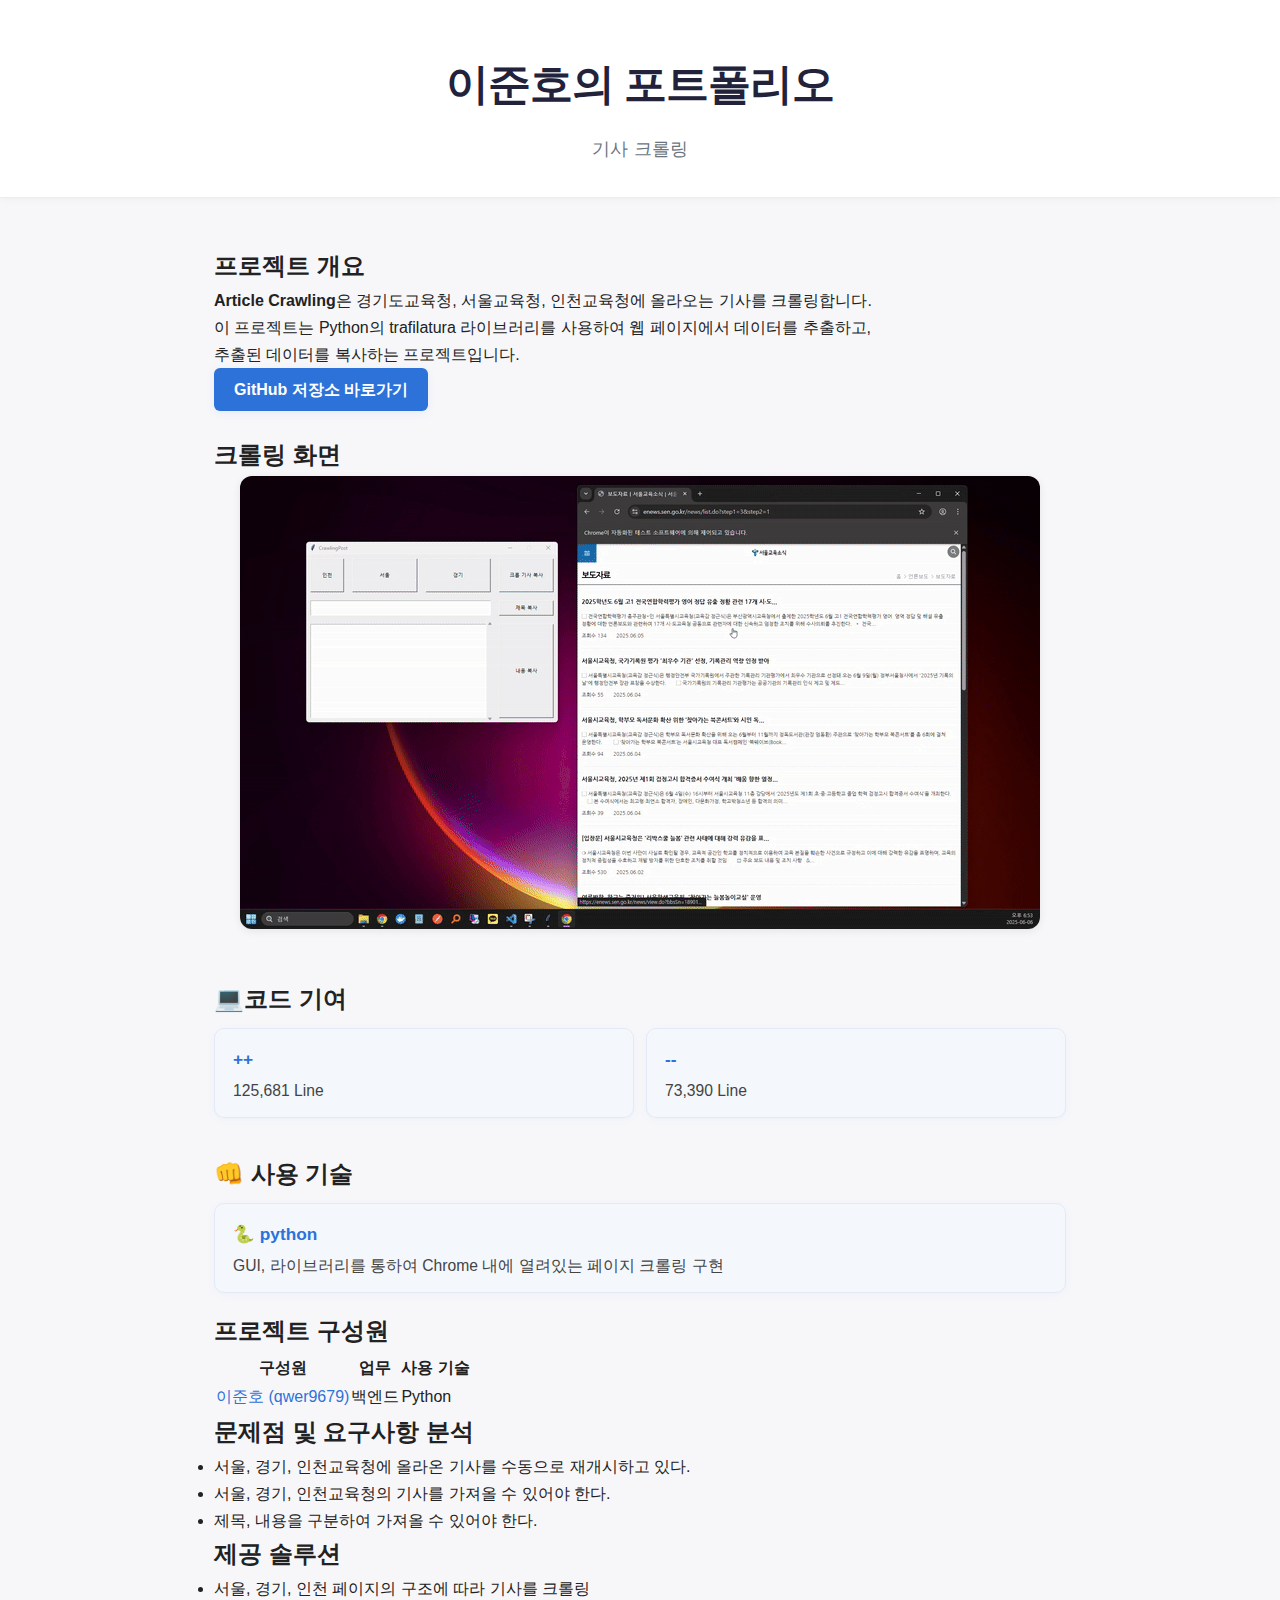
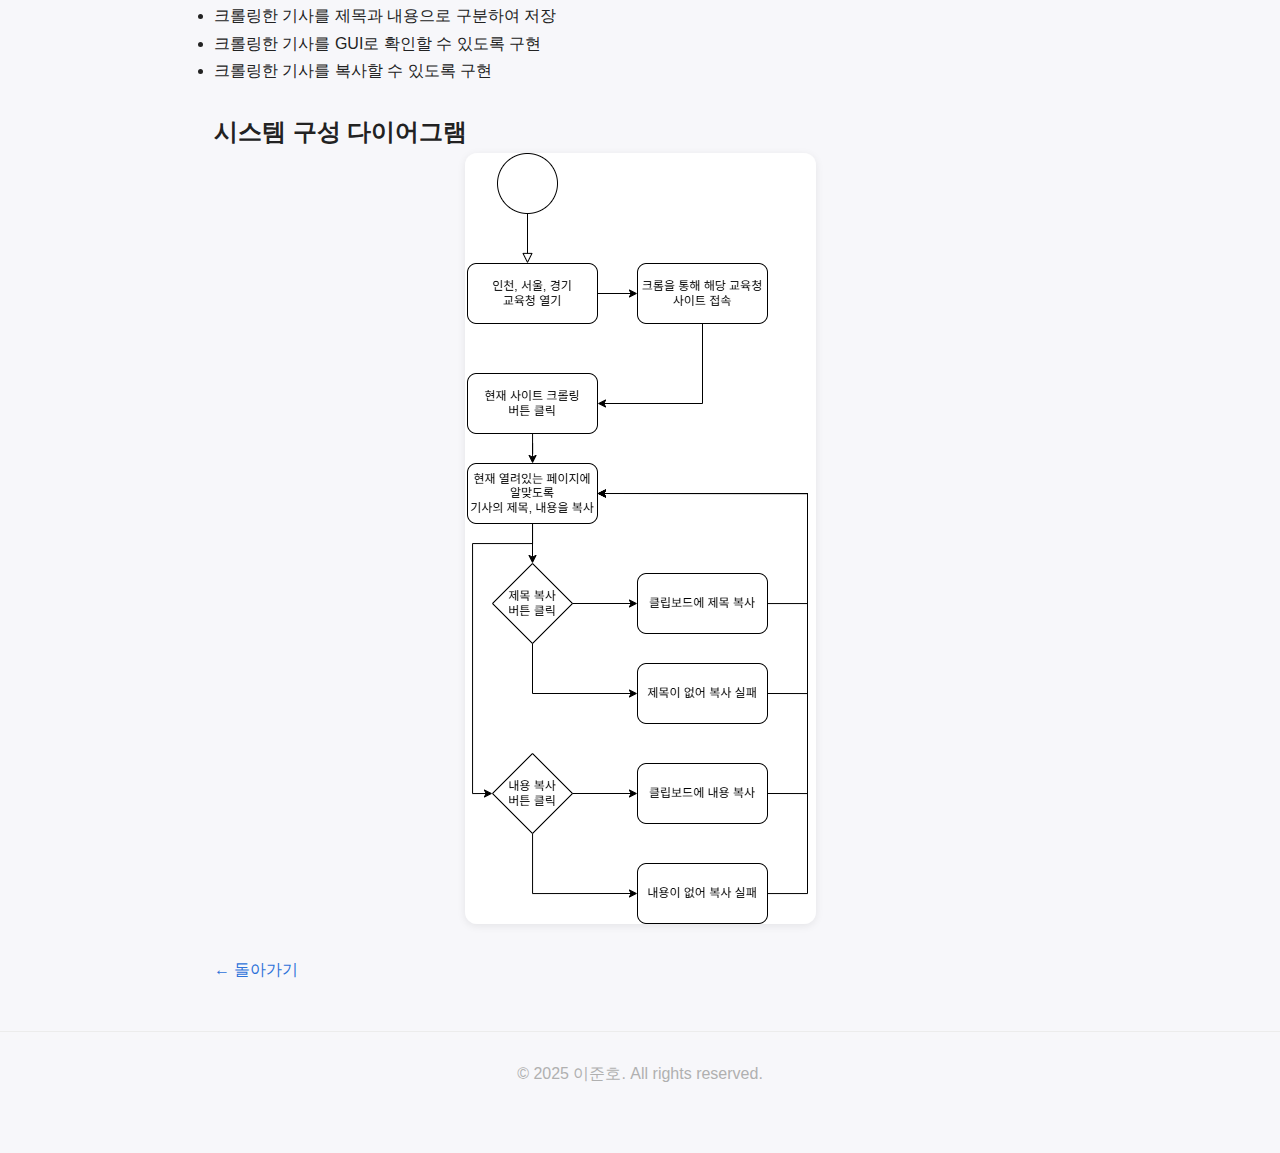
<file: project/ArticleCrawling.html>
<!DOCTYPE html>

<html lang="ko">

<head>
    <meta http-equiv="Content-Type" content="text/html; charset=UTF-8">
    <meta name="viewport" content="width=device-width, initial-scale=1.0">
    <title>이준호의 포트폴리오</title>
    <link rel="stylesheet" href="../style.css">
</head>

<body>
  <header>
    <h1>
      <a href="../index.html" style="color:inherit; text-decoration:none; cursor:pointer;">
        이준호의 포트폴리오
      </a>
    </h1>
    <p>기사 크롤링</p>
  </header>
  <main>
    <div class="project-section">
      <h2>프로젝트 개요</h2>
      <p>
        <strong>Article Crawling</strong>은 경기도교육청, 서울교육청, 인천교육청에 올라오는 기사를 크롤링합니다.<br>
        이 프로젝트는 Python의 trafilatura 라이브러리를 사용하여 웹 페이지에서 데이터를 추출하고, <br>
        추출된 데이터를 복사하는 프로젝트입니다.
      </p>
      <p>
        <a href="https://github.com/qwer9679/ArticleCrawling" target="_blank" style="display:inline-block; padding:8px 20px; background:#2d72d9; color:#fff; border-radius:6px; font-size:1rem; font-weight:600; text-decoration:none; box-shadow:0 2px 8px rgba(45,114,217,0.08); transition:background 0.2s;">
          GitHub 저장소 바로가기
        </a>
      </p>
    </div>
    <div class="project-section" style="text-align:center; padding-top:24px; padding-bottom:24px;">
    <h2 style="text-align:left;">크롤링 화면</h2>
    <img src="../image/ArticleCrawling/기사 크롤링 시연.gif" alt="기사 크롤링 시연" style="max-width:100%; border-radius:12px; box-shadow:0 2px 8px rgba(0,0,0,0.08);">
</div>

    <div class="project-section" style="padding-top:18px; padding-bottom:18px;">
      <h2>💻코드 기여</h2>
      <div class="stack-list">
        <div class="stack-item">
          <div class="stack-name">++</div>
          <div class="stack-desc">125,681 Line</div>
        </div>
        <div class="stack-item">
          <div class="stack-name">--</div>
          <div class="stack-desc">73,390 Line</div>
        </div>
      </div>
    </div>

    <div class="project-section" style="padding-top:18px; padding-bottom:18px;">
      <h2>👊 사용 기술</h2>
      <div class="stack-list">
        <div class="stack-item">
          <div class="stack-name">🐍 python</div>
          <div class="stack-desc">GUI, 라이브러리를 통하여 Chrome 내에 열려있는 페이지 크롤링 구현</div>
        </div>
      </div>
    </div>

    <div class="project-section">
    <h2>프로젝트 구성원</h2>
    <table>
        <thead>
            <tr>
                <th>구성원</th>
                <th>업무</th>
                <th>사용 기술</th>
            </tr>
        </thead>
        <tbody>
            <tr>
                <td><a href="https://github.com/qwer9679">이준호 (qwer9679)</a></td>
                <td>백엔드</td>
                <td>Python</td>
            </tr>
        </tbody>
    </table>

    <div class="project-section">
        <h2>문제점 및 요구사항 분석</h2>
        <ul>
            <li>서울, 경기, 인천교육청에 올라온 기사를 수동으로 재개시하고 있다.</li>
            <li>서울, 경기, 인천교육청의 기사를 가져올 수 있어야 한다.</li>
            <li>제목, 내용을 구분하여 가져올 수 있어야 한다.</li>
        </ul>
    </div>

    <div class="project-section">
        <h2>제공 솔루션</h2>
        <ul>
            <li>서울, 경기, 인천 페이지의 구조에 따라 기사를 크롤링</li>
            <li>크롤링한 기사를 제목과 내용으로 구분하여 저장</li>
            <li>크롤링한 기사를 GUI로 확인할 수 있도록 구현</li>
            <li>크롤링한 기사를 복사할 수 있도록 구현</li>
        </ul>
    </div>

    <div class="project-section" style="text-align:center; padding-top:28px; padding-bottom:24px;">
      <h2 style="text-align:left; margin-left:0;">시스템 구성 다이어그램</h2>
      <img src="../image/ArticleCrawling/기사 크롤링.drawio.png" alt="스마트팜  전력배선도" style="max-width:100%; border-radius:12px; box-shadow:0 2px 8px rgba(0,0,0,0.08);">
    </div>

    <div class="project-section back">
      <a href="../index.html">← 돌아가기</a>
    </div>
  </main>

<footer>
  © 2025 이준호. All rights reserved.
</footer>

</body></html>
</file>
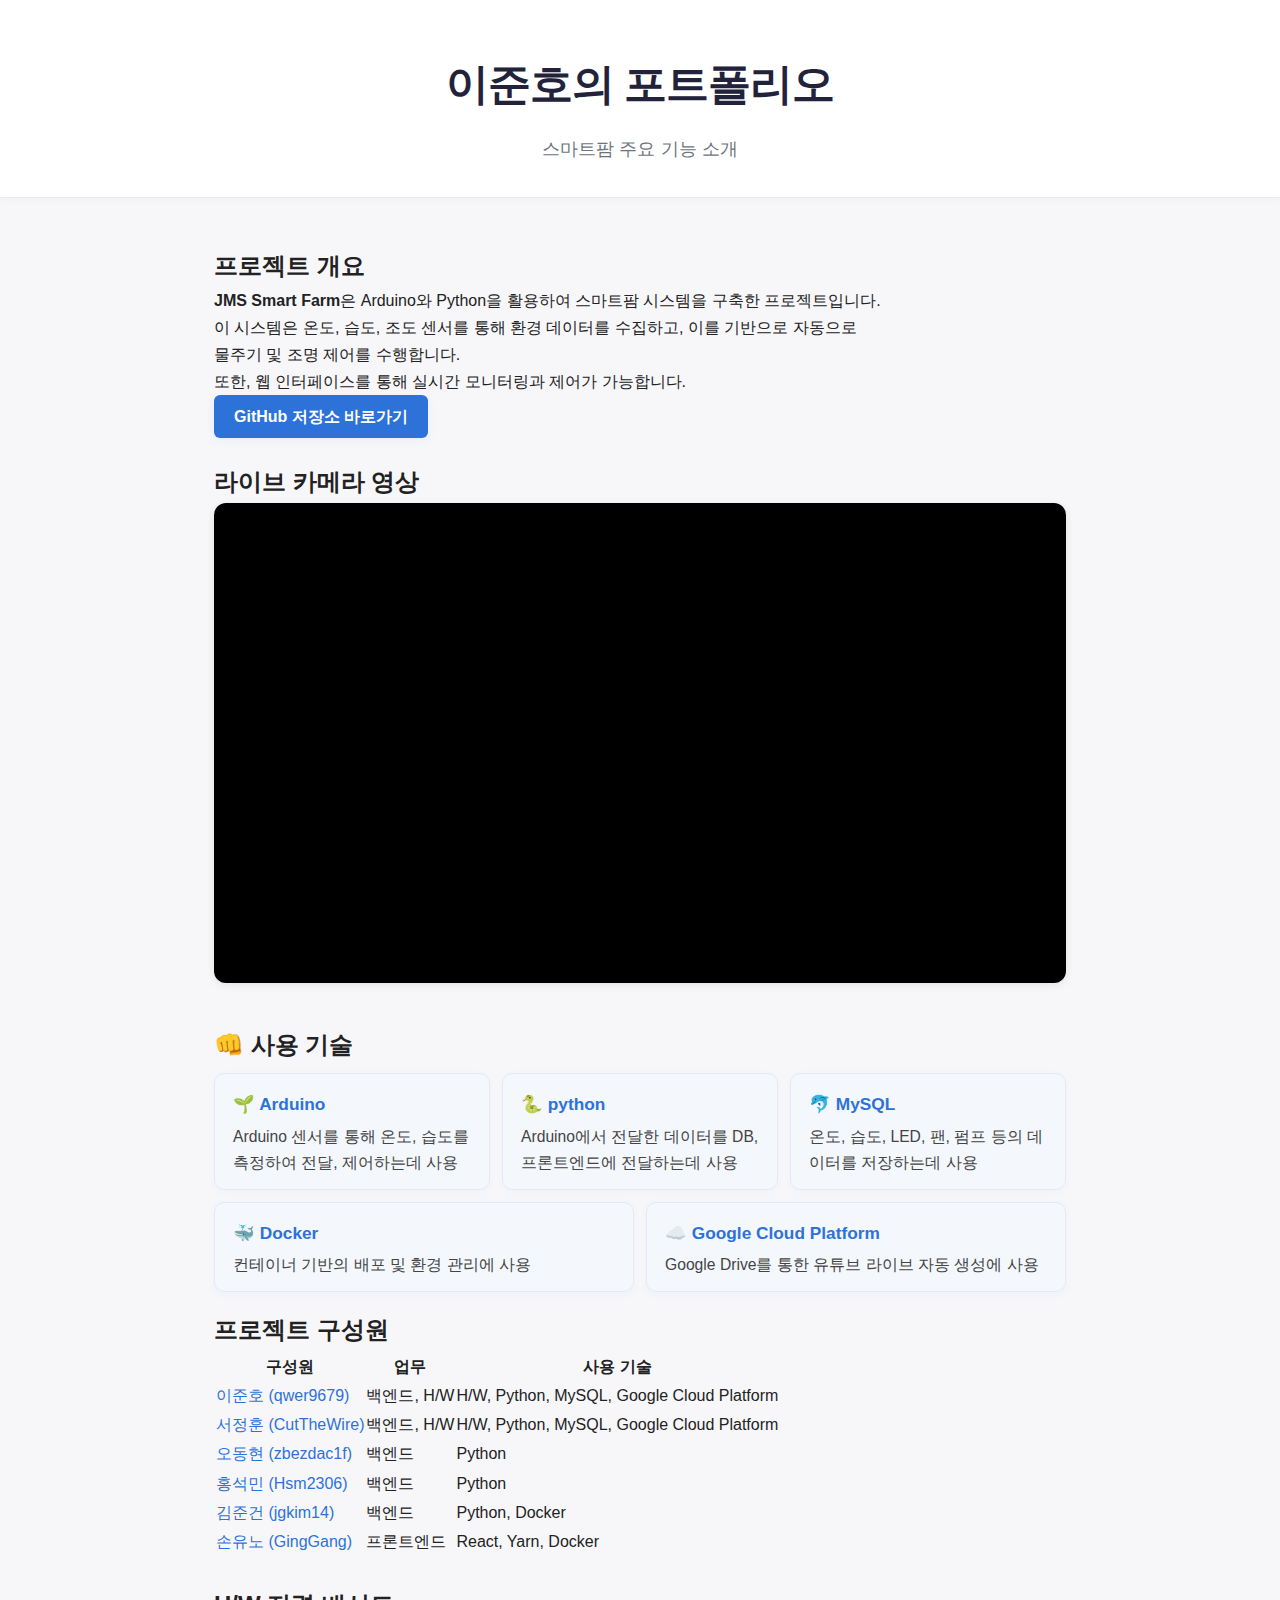
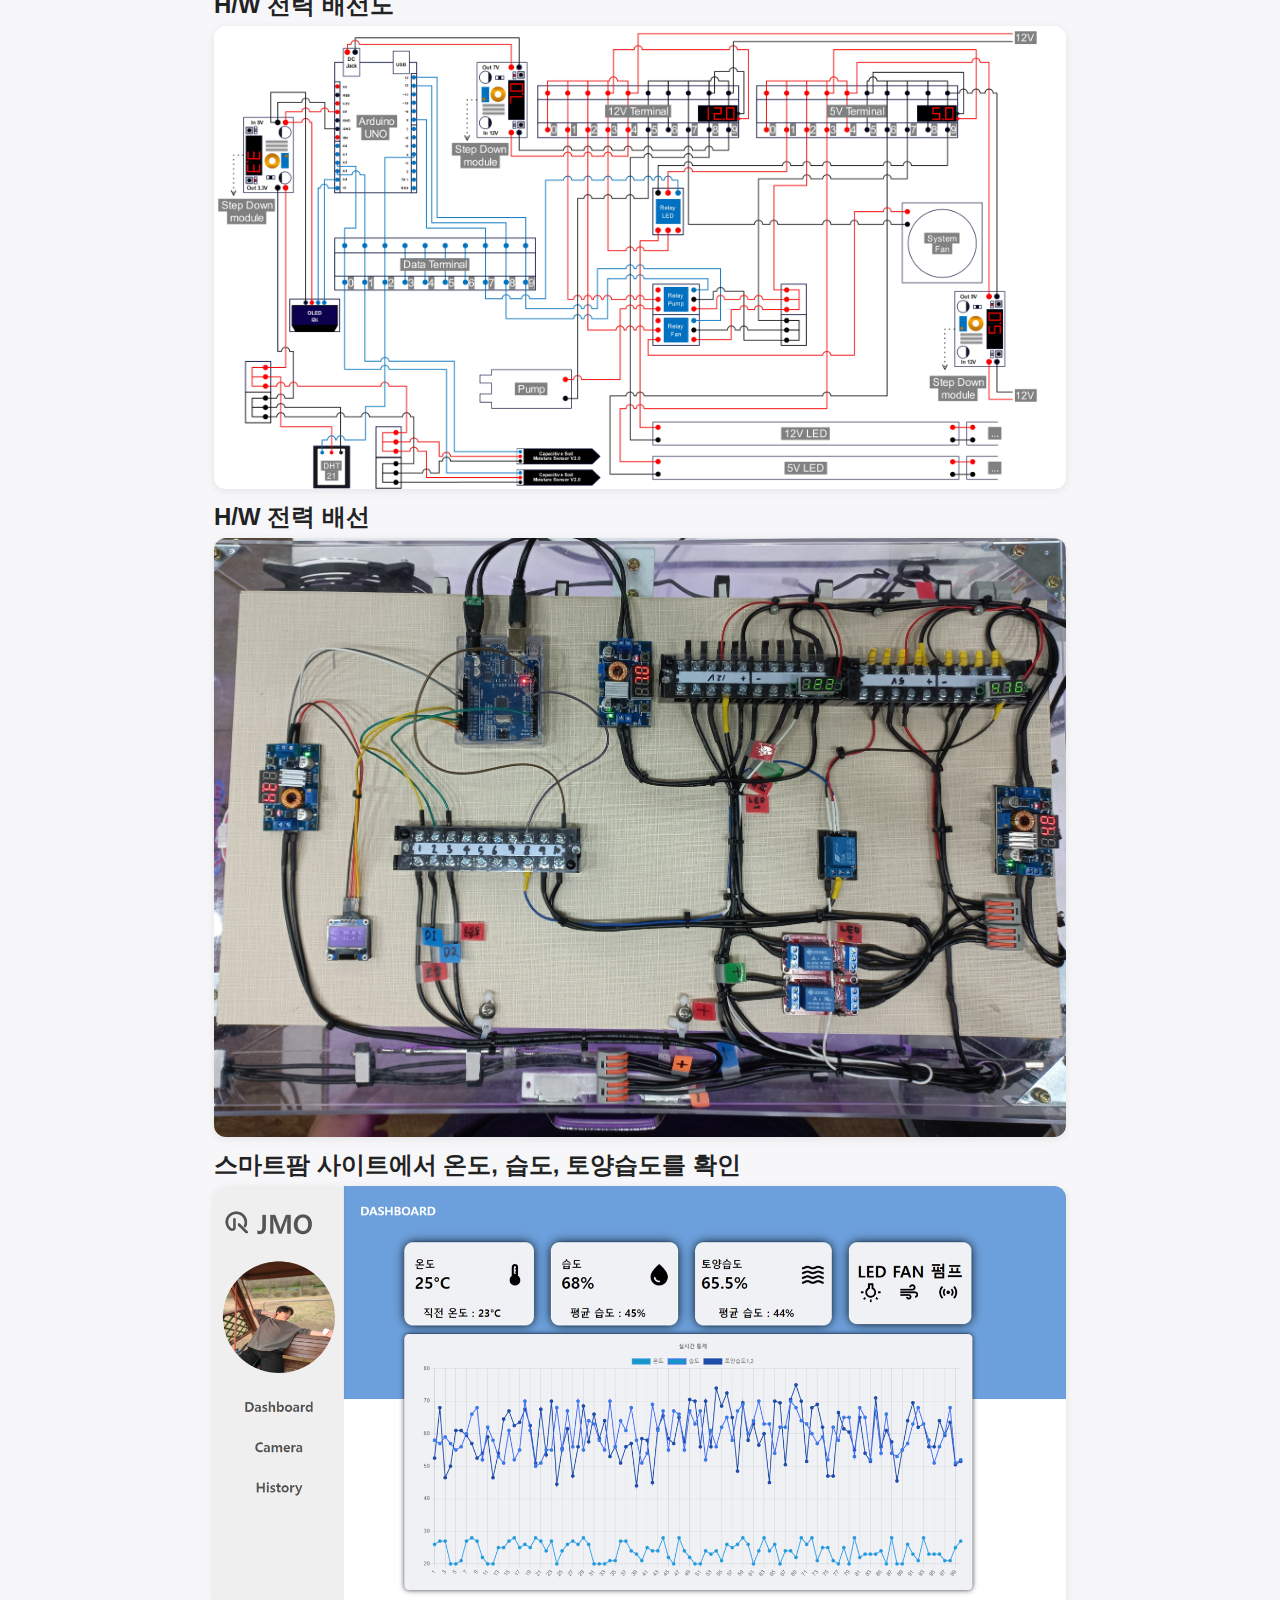
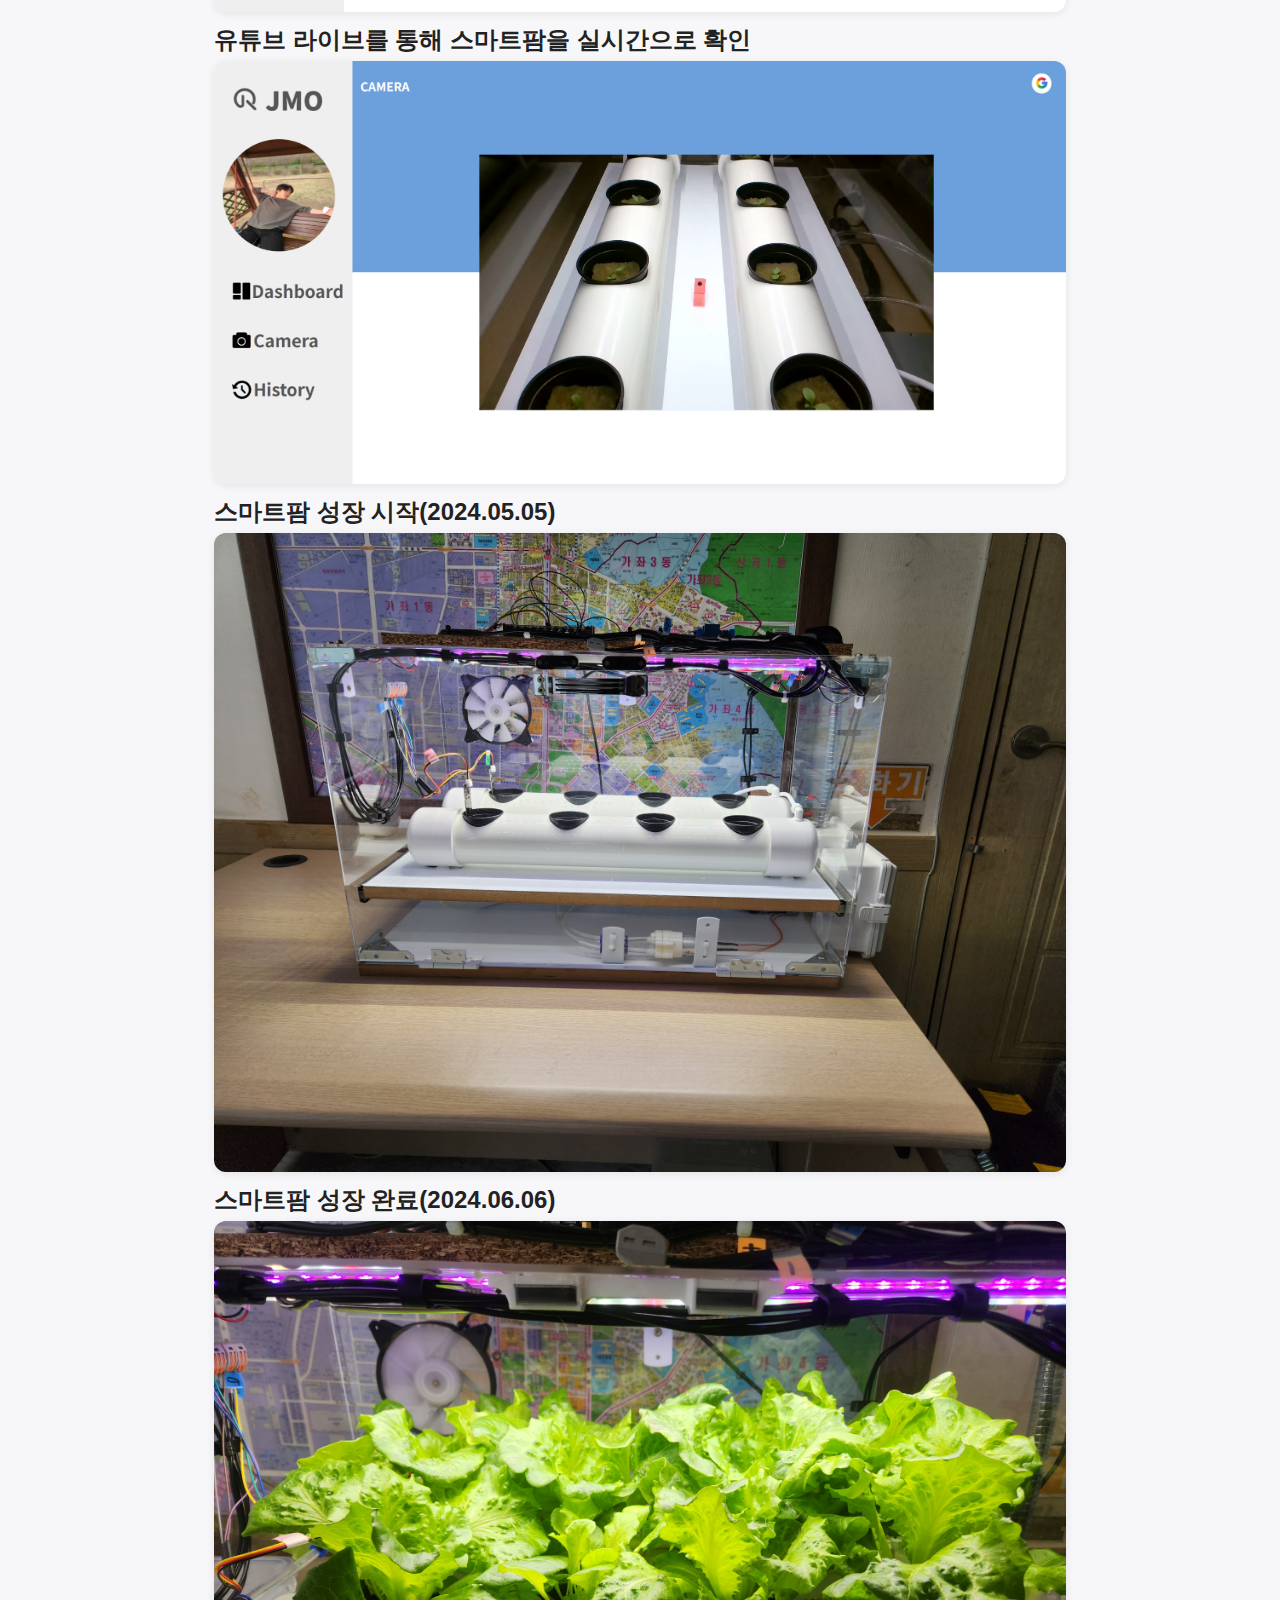
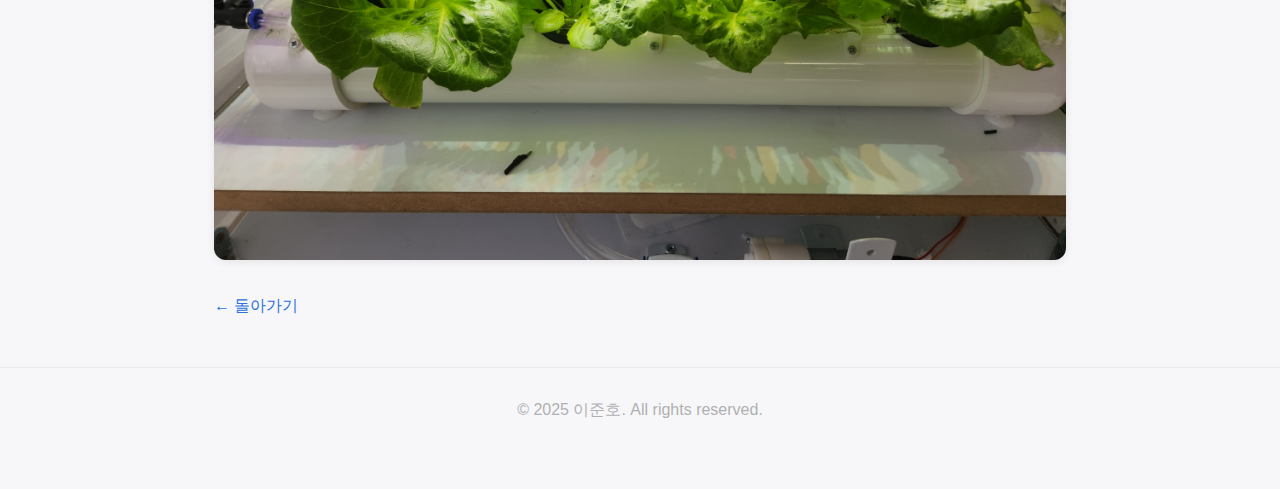
<file: project/JMS_Smart_Farm.html>
<!DOCTYPE html>

<html lang="ko">

<head>
    <meta http-equiv="Content-Type" content="text/html; charset=UTF-8">
    <meta name="viewport" content="width=device-width, initial-scale=1.0">
    <title>이준호의 포트폴리오</title>
    <link rel="stylesheet" href="../style.css">
</head>

<body>
  <header>
    <h1>
      <a href="../index.html" style="color:inherit; text-decoration:none; cursor:pointer;">
        이준호의 포트폴리오
      </a>
    </h1>
    <p>스마트팜 주요 기능 소개</p>
  </header>
  <main>
    <div class="project-section">
      <h2>프로젝트 개요</h2>
      <p>
        <strong>JMS Smart Farm</strong>은 Arduino와 Python을 활용하여 스마트팜 시스템을 구축한 프로젝트입니다.<br>
        이 시스템은 온도, 습도, 조도 센서를 통해 환경 데이터를 수집하고, 이를 기반으로 자동으로 <br>
        물주기 및 조명 제어를 수행합니다.<br>
        또한, 웹 인터페이스를 통해 실시간 모니터링과 제어가 가능합니다.
      </p>
      <p>
        <a href="https://github.com/TreeNut-KR/JMS_smart_farm" target="_blank" style="display:inline-block; padding:8px 20px; background:#2d72d9; color:#fff; border-radius:6px; font-size:1rem; font-weight:600; text-decoration:none; box-shadow:0 2px 8px rgba(45,114,217,0.08); transition:background 0.2s;">
          GitHub 저장소 바로가기
        </a>
      </p>
    </div>
    <div class="project-section" style="text-align:center; padding-top:24px; padding-bottom:24px;">
        <h2 style="text-align:left;">라이브 카메라 영상</h2>
        <div style="position:relative; padding-bottom:56.25%; height:0; overflow:hidden; max-width:100%; border-radius:12px; box-shadow:0 2px 8px rgba(0,0,0,0.08); background:#000;">
            <iframe 
            src="https://www.youtube.com/embed/sc-wTiEF_mE?start=41045"
            title="YouTube video player"
            frameborder="0"
            allow="accelerometer; autoplay; clipboard-write; encrypted-media; gyroscope; picture-in-picture; web-share"
            allowfullscreen
            style="position:absolute; top:0; left:0; width:100%; height:100%; border-radius:12px;">
            </iframe>
        </div>
    </div>

    <div class="project-section" style="padding-top:18px; padding-bottom:18px;">
      <h2>👊 사용 기술</h2>
      <div class="stack-list">
        <div class="stack-item">
          <div class="stack-name">🌱 Arduino</div>
          <div class="stack-desc">Arduino 센서를 통해 온도, 습도를 측정하여 전달, 제어하는데 사용</div>
        </div>
        <div class="stack-item">
          <div class="stack-name">🐍 python</div>
          <div class="stack-desc">Arduino에서 전달한 데이터를 DB, 프론트엔드에 전달하는데 사용</div>
        </div>
        <div class="stack-item">
          <div class="stack-name">🐬 MySQL</div>
          <div class="stack-desc">온도, 습도, LED, 팬, 펌프 등의 데이터를 저장하는데 사용</div>
        </div>
        <div class="stack-item">
          <div class="stack-name">🐳 Docker</div>
          <div class="stack-desc">컨테이너 기반의 배포 및 환경 관리에 사용</div>
        </div>
        <div class="stack-item">
          <div class="stack-name">☁️ Google Cloud Platform</div>
          <div class="stack-desc">Google Drive를 통한 유튜브 라이브 자동 생성에 사용</div>
        </div>
      </div>
    </div>

    <div class="project-section">
    <h2>프로젝트 구성원</h2>
    <table>
        <thead>
            <tr>
                <th>구성원</th>
                <th>업무</th>
                <th>사용 기술</th>
            </tr>
        </thead>
        <tbody>
            <tr>
                <td><a href="https://github.com/qwer9679">이준호 (qwer9679)</a></td>
                <td>백엔드, H/W</td>
                <td>H/W, Python, MySQL, Google Cloud Platform</td>
            </tr>
            <tr>
                <td><a href="https://github.com/CutTheWire">서정훈 (CutTheWire)</a></td>
                <td>백엔드, H/W</td>
                <td>H/W, Python, MySQL, Google Cloud Platform</td>
            </tr>
            <tr>
                <td><a href="https://github.com/zbezdac1f">오동현 (zbezdac1f)</a></td>
                <td>백엔드</td>
                <td>Python</td>
            </tr>
            <tr>
                <td><a href="https://github.com/Hsm2306">홍석민 (Hsm2306)</a></td>
                <td>백엔드</td>
                <td>Python</td>
            </tr>
            <tr>
                <td><a href="https://github.com/jgkim14">김준건 (jgkim14)</a></td>
                <td>백엔드</td>
                <td>Python, Docker</td>
            </tr>
            <tr>
                <td><a href="https://github.com/GingGang">손유노 (GingGang)</a></td>
                <td>프론트엔드</td>
                <td>React, Yarn, Docker</td>
            </tr>
        </tbody>
    </table>

    <div class="project-section" style="text-align:center; padding-top:28px; padding-bottom:24px;">
      <h2 style="text-align:left; margin-left:0;">H/W 전력 배선도</h2>
      <img src="../image/Smart_Farm/HW_전력배선도.jpg" alt="스마트팜  전력배선도" style="max-width:100%; border-radius:12px; box-shadow:0 2px 8px rgba(0,0,0,0.08);">
      <h2 style="text-align:left; margin-left:0;">H/W 전력 배선</h2>
      <img src="../image/Smart_Farm/HW_전력배선_사진.jpg" alt="스마트팜 전력배선" style="max-width:100%; border-radius:12px; box-shadow:0 2px 8px rgba(0,0,0,0.08);">
      <h2 style="text-align:left; margin-left:0;">스마트팜 사이트에서 온도, 습도, 토양습도를 확인</h2>
      <img src="../image/Smart_Farm/dashboard.png" alt="스마트팜 전력배선" style="max-width:100%; border-radius:12px; box-shadow:0 2px 8px rgba(0,0,0,0.08);">
      <h2 style="text-align:left; margin-left:0;">유튜브 라이브를 통해 스마트팜을 실시간으로 확인</h2>
      <img src="../image/Smart_Farm/camera.png" alt="스마트팜 전력배선" style="max-width:100%; border-radius:12px; box-shadow:0 2px 8px rgba(0,0,0,0.08);">
      <h2 style="text-align:left; margin-left:0;">스마트팜 성장 시작(2024.05.05)</h2>
      <img src="../image/Smart_Farm/스마트팜 완성(0505).jpg" alt="스마트팜 전력배선" style="max-width:100%; border-radius:12px; box-shadow:0 2px 8px rgba(0,0,0,0.08);">
      <h2 style="text-align:left; margin-left:0;">스마트팜 성장 완료(2024.06.06)</h2>
      <img src="../image/Smart_Farm/스마트팜 완성(0606).jpg" alt="스마트팜 전력배선" style="max-width:100%; border-radius:12px; box-shadow:0 2px 8px rgba(0,0,0,0.08);">
      
    </div>

    <div class="project-section back">
      <a href="../index.html">← 돌아가기</a>
    </div>
  </main>

<footer>
  © 2025 이준호. All rights reserved.
</footer>

</body></html>
</file>
<file: style.css>
* {
      margin: 0;
      padding: 0;
      box-sizing: border-box;
    }

    body {
      font-family: 'Segoe UI', 'Apple SD Gothic Neo', 'Noto Sans KR', Arial, sans-serif;
      background-color: #f7f7fa;
      color: #222;
      line-height: 1.7;
      padding-bottom: 50px;
      min-height: 100vh;
    }

    a {
      color: #2d72d9;
      text-decoration: none;
      transition: color 0.2s;
    }

    a:hover {
      text-decoration: underline;
      color: #174ea6;
    }

    header {
      background: #fff;
      padding: 48px 20px 32px 20px;
      text-align: center;
      border-bottom: 1px solid #ececec;
      box-shadow: 0 2px 8px rgba(0,0,0,0.03);
    }

    header h1 {
      font-size: 2.7rem;
      color: #22223b;
      margin-bottom: 12px;
      font-weight: 700;
      letter-spacing: -1px;
    }

    header p {
      font-size: 1.15rem;
      color: #6c757d;
      font-weight: 500;
    }

    main {
      max-width: 900px;
      margin: 48px auto 0 auto;
      padding: 0 24px;
    }

    .project {
      background: #fff;
      padding: 28px 28px 20px 28px;
      border-radius: 14px;
      margin-bottom: 32px;
      box-shadow: 0 2px 8px rgba(0,0,0,0.06);
      border: 1px solid #ececec;
      transition: box-shadow 0.2s, transform 0.2s;
    }

    .project:hover {
      box-shadow: 0 6px 24px rgba(0,0,0,0.10);
      transform: translateY(-3px) scale(1.01);
    }

    .project h2 {
      color: #22223b;
      font-size: 1.6rem;
      margin-bottom: 8px;
      font-weight: 600;
      letter-spacing: -0.5px;
    }

    .project p {
      margin-bottom: 10px;
      color: #444;
      font-size: 1.05rem;
    }

    .project strong {
      color: #2d72d9;
      font-weight: 600;
    }

    footer {
      text-align: center;
      padding: 28px 0 16px 0;
      color: #b0b0b0;
      font-size: 1rem;
      background: #f7f7fa;
      border-top: 1px solid #ececec;
      margin-top: 48px;
    }

    .stack-list {
      display: flex;
      flex-wrap: wrap;
      gap: 12px;
      margin-top: 8px;
    }

    .stack-item {
      background: #f4f8fd;
      border: 1px solid #e3eaf5;
      border-radius: 10px;
      padding: 16px 18px 12px 18px;
      min-width: 180px;
      flex: 1 1 220px;
      display: flex;
      flex-direction: column;
      align-items: flex-start;
      box-shadow: 0 2px 8px rgba(45,114,217,0.04);
      transition: box-shadow 0.2s;
    }
    .stack-item:hover {
      box-shadow: 0 6px 18px rgba(45,114,217,0.10);
    }
    .stack-name {
      font-weight: 700;
      color: #2d72d9;
      font-size: 1.08rem;
      margin-bottom: 4px;
    }
    .stack-desc {
      color: #444;
      font-size: 0.98rem;
    }
    @media (max-width: 700px) {
      .stack-list {
        flex-direction: column;
        gap: 10px;
      }
      .stack-item {
        min-width: 0;
        width: 100%;
        flex: none !important;
        padding: 12px 12px 10px 12px !important;
      }
      .project.intro-flex {
        flex-direction: column !important;
        align-items: stretch !important;
        text-align: left;
        gap: 0 !important;
      }
      .project.intro-flex .intro-text {
        display: flex !important;
        flex-direction: column !important;
        align-items: center !important;
      }
      .project.intro-flex .intro-text .profile-img {
        display: block !important;
        margin: 18px auto 18px auto !important;
        align-self: center;
      }
      .project.intro-flex .pc-only {
        display: none !important;
      }
      .project.intro-flex h2 {
        text-align: center;
      }
      .project.intro-flex p {
        text-align: left;
      }
    }

    @media (max-width: 600px) {
      header h1 {
        font-size: 2rem;
      }
      .project h2 {
        font-size: 1.2rem;
      }
      main {
        padding: 0 8px;
      }
      .project {
        padding: 18px 10px 14px 10px;
      }
      .project ul {
        padding-left: 10px !important;
      }
      .project ul li {
        display: flex;
        align-items: flex-start;
        gap: 6px;
        font-size: 0.97rem !important;
        line-height: 1.5 !important;
        margin-bottom: 10px !important;
        word-break: keep-all;
        white-space: normal;
      }
      .project ul li strong {
        min-width: 70px;
        color: #2d72d9;
        flex-shrink: 0;
      }
      .project ul a {
        word-break: break-all;
      }
    }

    @media (max-width: 800px) {
      .project-list {
        flex-direction: column;
        gap: 0;
      }
      .project-list .project {
        max-width: 100%;
        margin-bottom: 24px;
      }
    }
    @media (min-width: 701px) {
      .project.intro-flex {
        flex-direction: row !important;
        align-items: center !important;
        gap: 28px !important;
      }
      .project.intro-flex .intro-text {
        order: 1;
      }
      .project.intro-flex .profile-img.pc-only {
        margin: 0 !important;
        align-self: center !important;
        order: 2;
        display: block !important;
      }
    }
    @media (max-width: 700px) {
      .project-stack-list {
        align-items: center !important;
        justify-content: center !important;
        display: flex !important;
      }
      .project-stack-list .stack-item {
        margin-left: auto !important;
        margin-right: auto !important;
        max-width: 400px !important;
      }
    }
</file>
